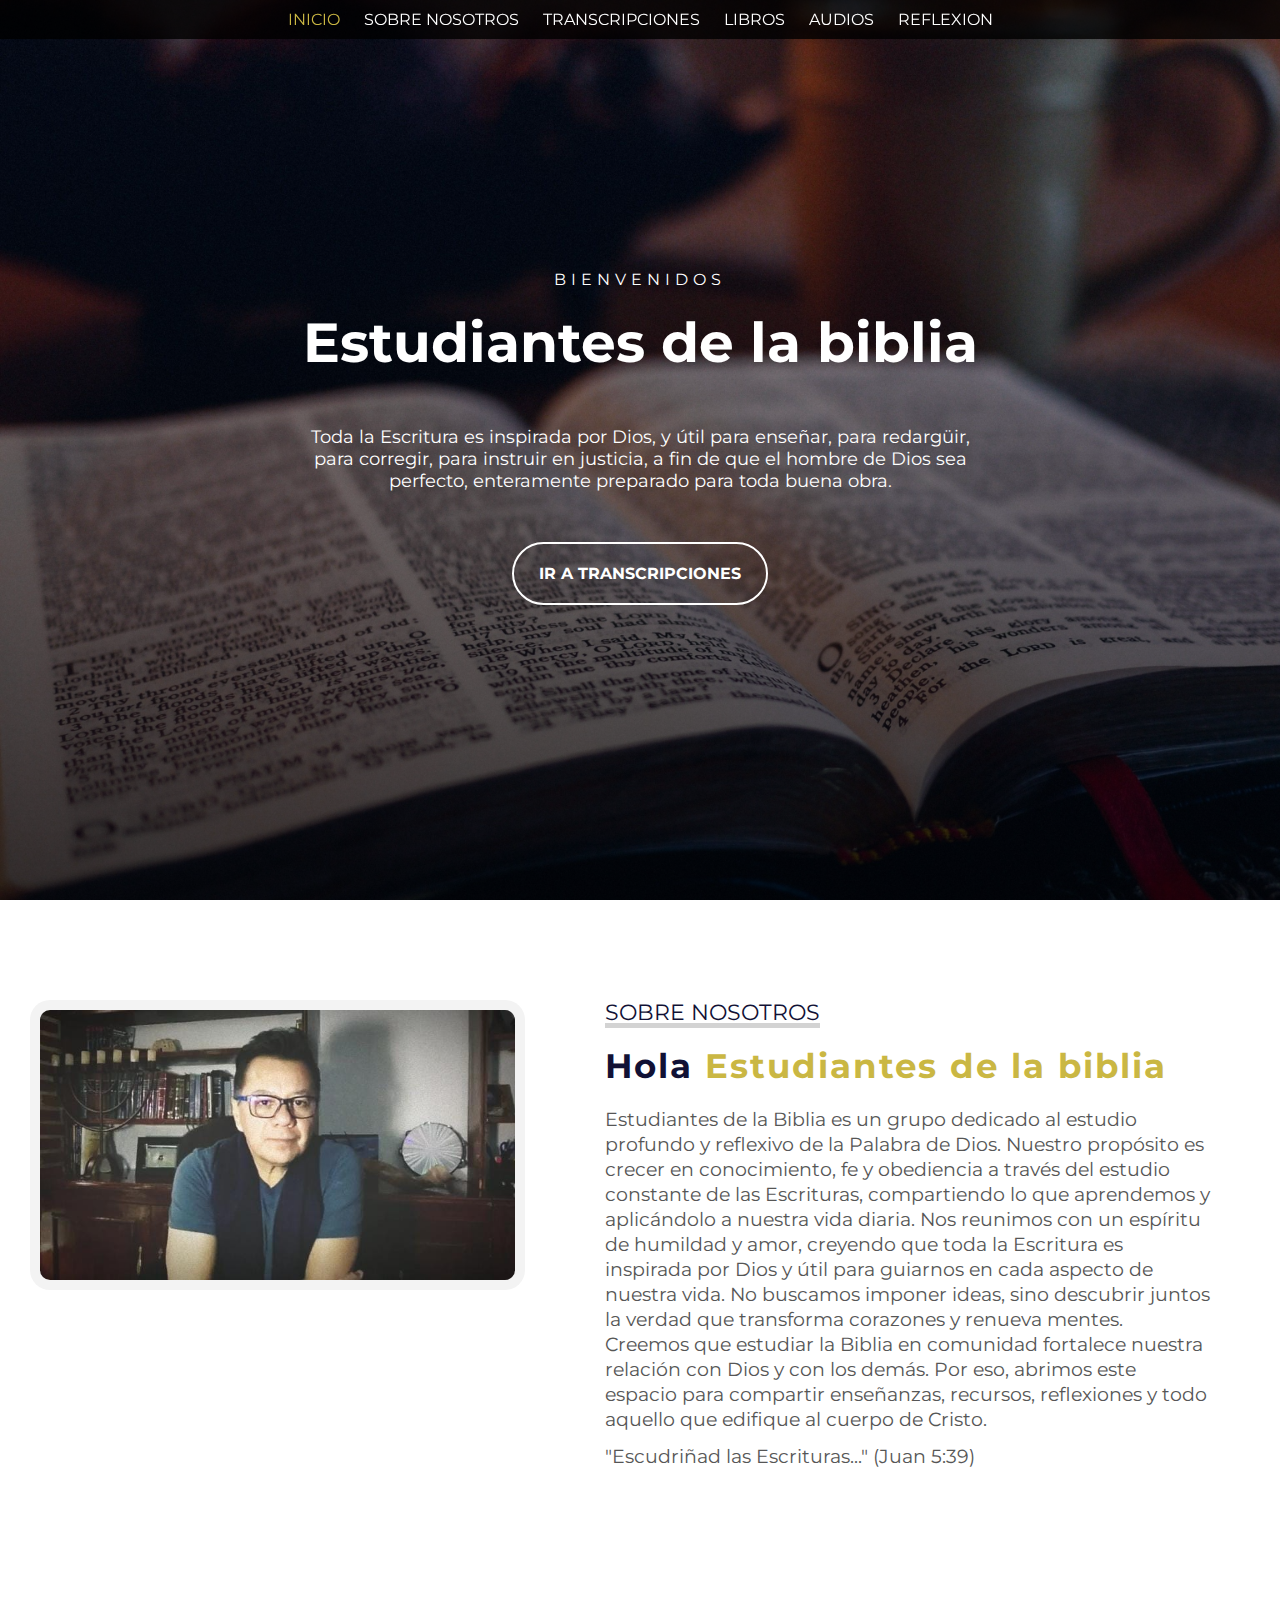
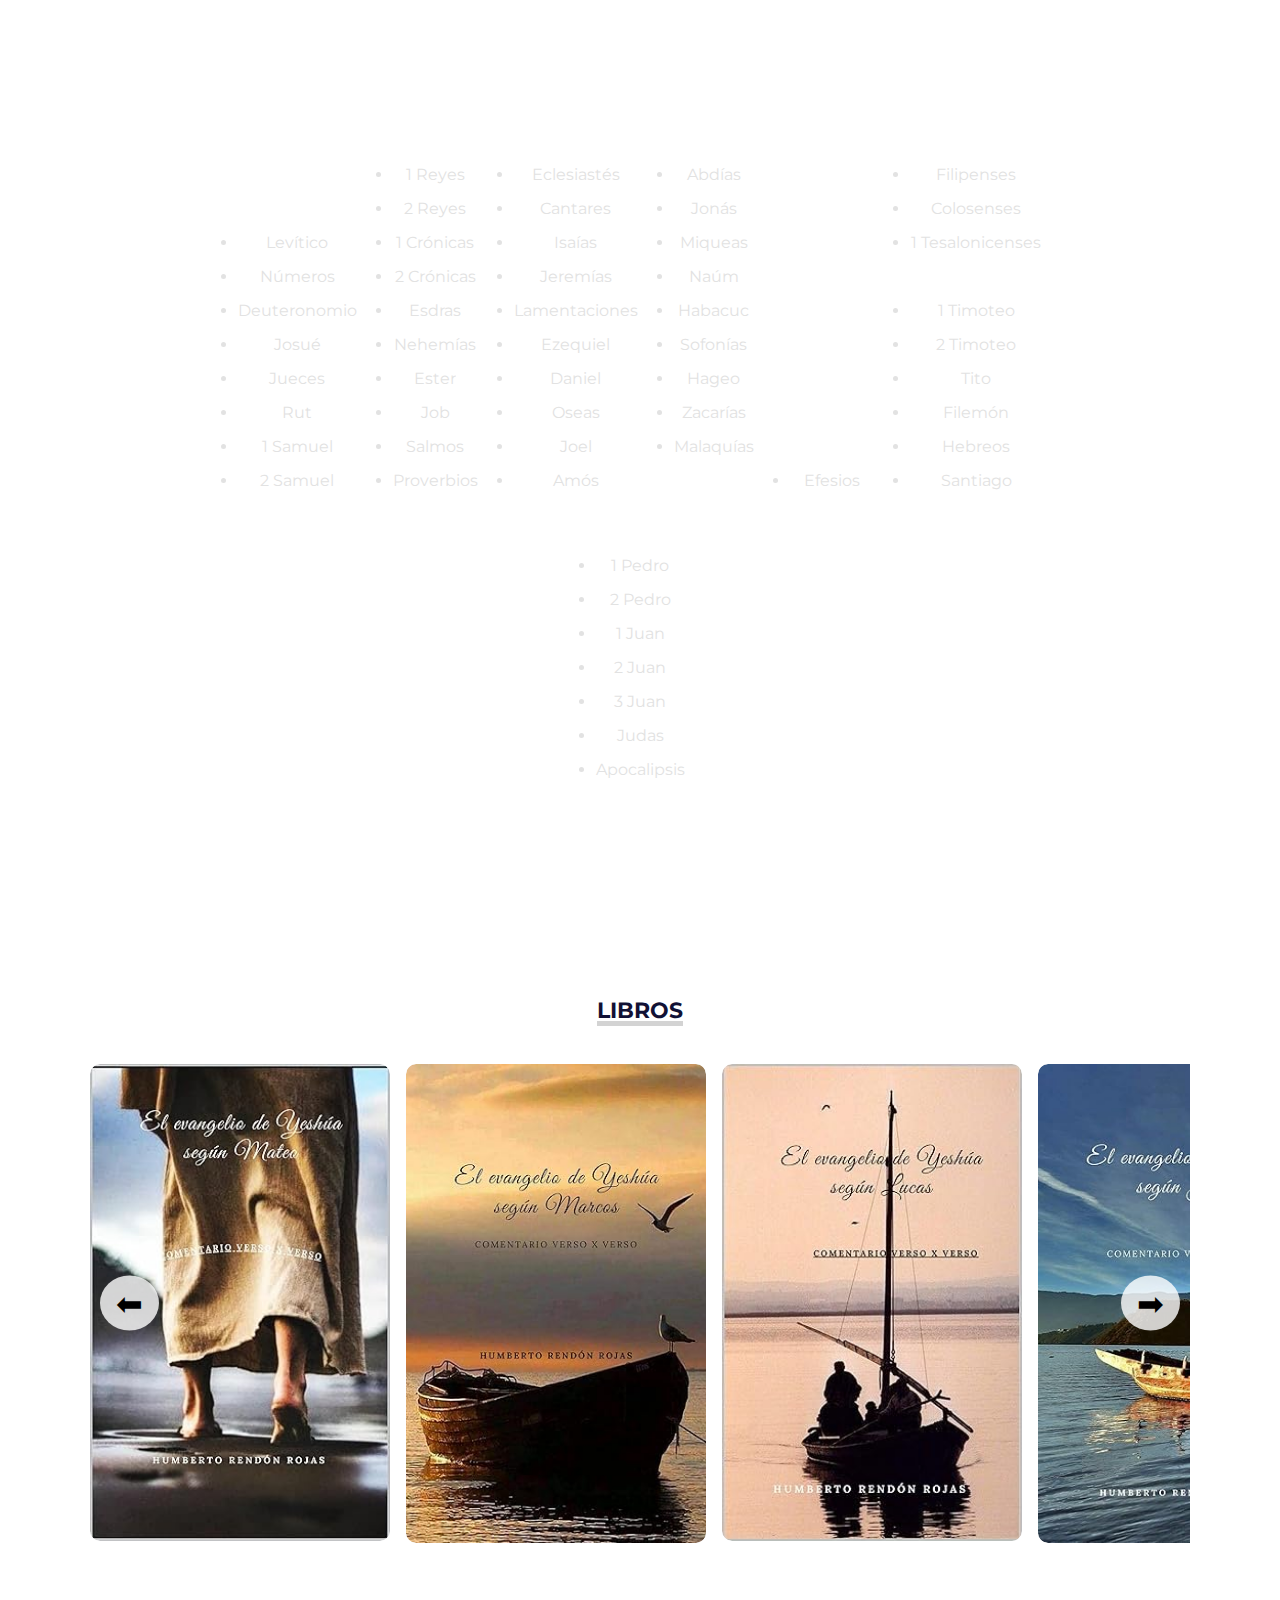
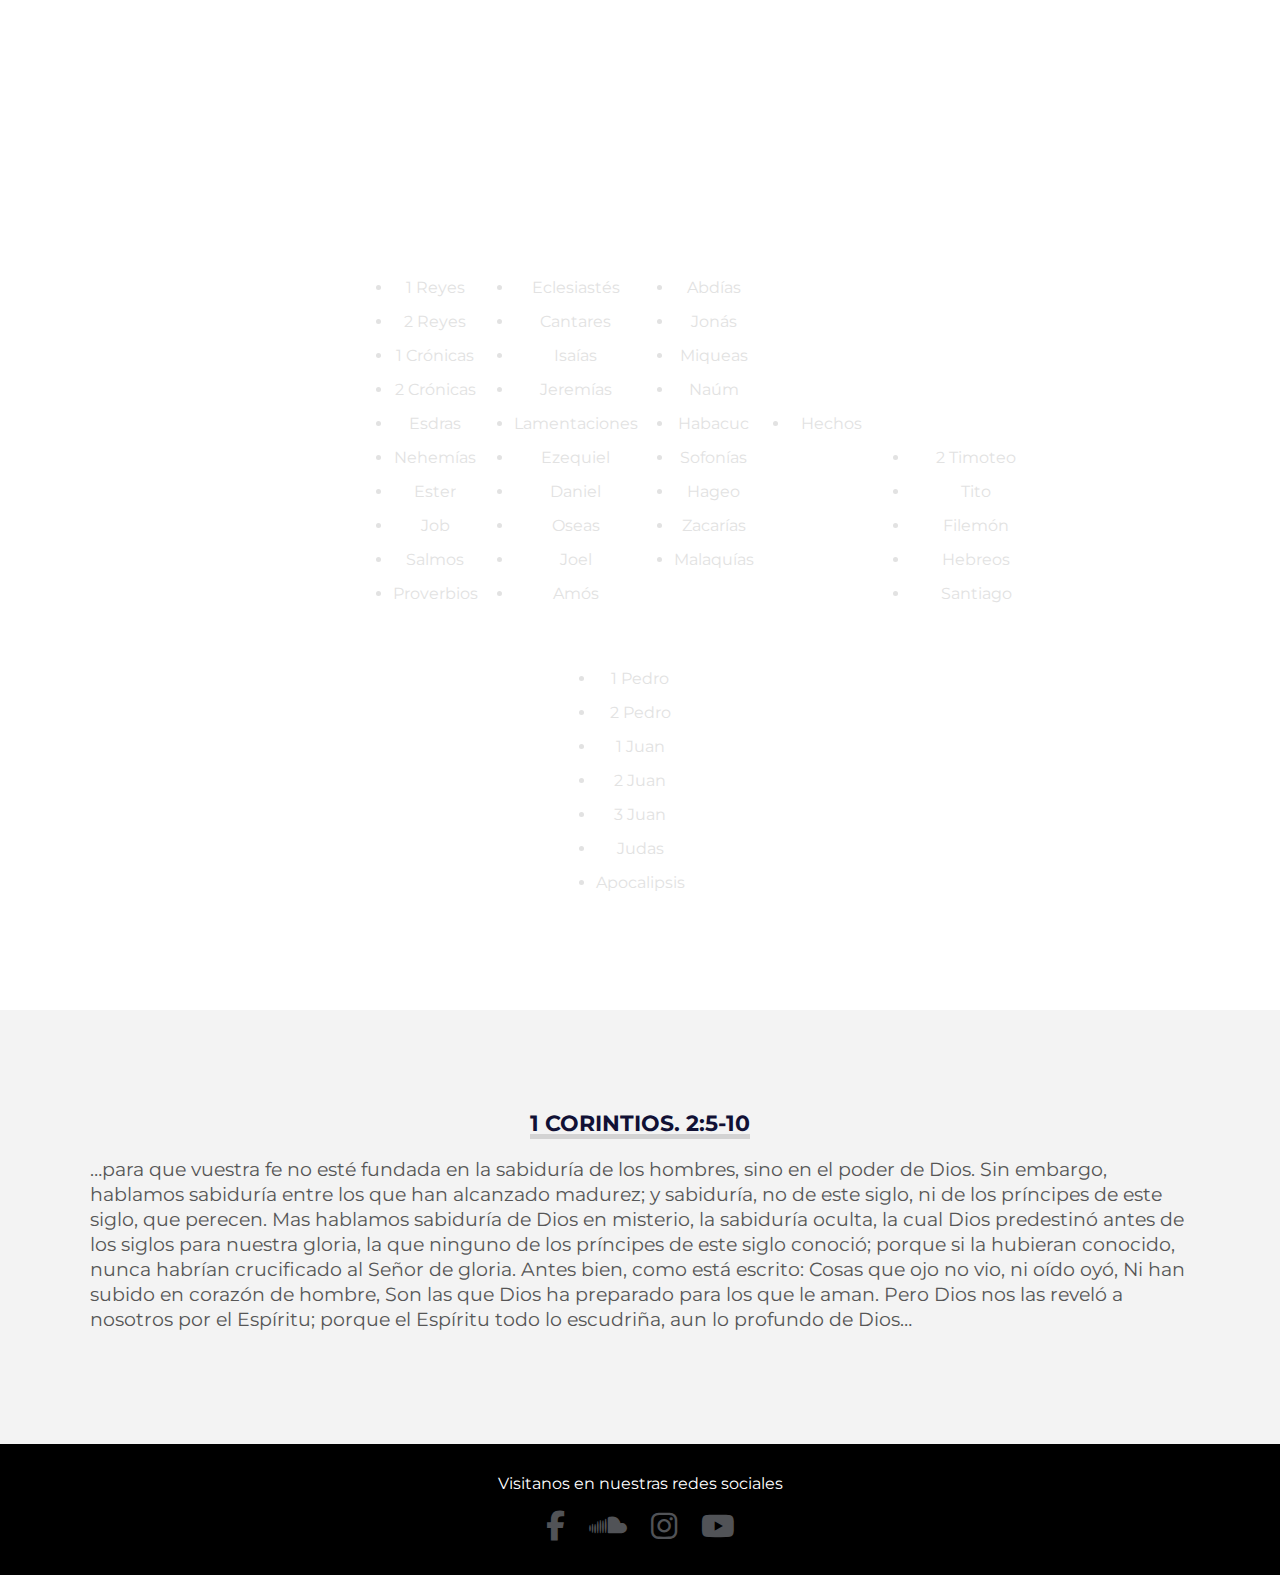
<file: index.html>
<!DOCTYPE html>
<html lang="es">

<head>
    <meta charset="UTF-8">
    <meta http-equiv="X-UA-Compatible" content="IE=edge">
    <meta name="viewport" content="width=device-width, initial-scale=1.0 user-scalable=no">
    <link rel="stylesheet" href="https://cdnjs.cloudflare.com/ajax/libs/font-awesome/6.1.1/css/all.min.css"
        integrity="sha512-KfkfwYDsLkIlwQp6LFnl8zNdLGxu9YAA1QvwINks4PhcElQSvqcyVLLD9aMhXd13uQjoXtEKNosOWaZqXgel0g=="
        crossorigin="anonymous" referrerpolicy="no-referrer" />
    <link rel="stylesheet" href="estilo.css">
    <link rel="stylesheet" href="https://cdnjs.cloudflare.com/ajax/libs/font-awesome/6.5.0/css/all.min.css">
    <link rel="icon" href="img/logo.jpg" type="image/jpg">

    <title>Estudiantes de la biblia</title>
</head>

<body>
    <!-- SECCION I N I C I O -->
    <section id="inicio">
        <div class="contenido">
            <header>
                <div class="contenido-header">
                    <br>
                    <nav id="nav" class="">
                        <ul id="links">
                            <li><a href="#inicio" class="seleccionado" onclick="seleccionar(this)">INICIO</a></li>
                            <li><a href="#sobremi" onclick="seleccionar(this)">SOBRE NOSOTROS</a></li>
                            <li><a href="#contenedor-principal" onclick="seleccionar(this)">TRANSCRIPCIONES</a></li>
                            <li><a href="#portfolio" onclick="seleccionar(this)">LIBROS</a></li>
                            <li><a href="#contenedor-audios" onclick="seleccionar(this)">AUDIOS</a></li>
                            <li><a href="#contacto" onclick="seleccionar(this)">REFLEXION</a></li>
                        </ul>
                    </nav>

                    <!-- Icono del menu responsive -->
                    <div id="icono-nav" onclick="responsiveMenu()">
                        <i class="fa-solid fa-bars"></i>
                    </div>


                    <div class="redes">

                    </div>
                </div>
            </header>
            <div class="presentacion">
                <p class="bienvenida">Bienvenidos</p>
                <h2>Estudiantes de la biblia</h2>
                <p class="descripcion">Toda la Escritura es inspirada por Dios, y útil para enseñar, para redargüir,
                    para corregir, para instruir en justicia, a fin de que el hombre de Dios sea perfecto, enteramente
                    preparado para toda buena obra.</p>
                <a href="#contenedor-principal">Ir a Transcripciones</a>
            </div>
        </div>
    </section>

    <section id="sobremi">
        <div class="contenedor-foto">
            <img src="img/Sobrenosotros.jpg" alt="">
        </div>
        <div class="sobremi">
            <p class="titulo-seccion">Sobre Nosotros</p>
            <h2>Hola <span>Estudiantes de la biblia</span> </h2>
            <p>Estudiantes de la Biblia es un grupo dedicado al estudio profundo y reflexivo de la Palabra de Dios.
                Nuestro propósito es crecer en conocimiento, fe y obediencia a través del estudio constante de las
                Escrituras, compartiendo lo que aprendemos y aplicándolo a nuestra vida diaria.
                Nos reunimos con un espíritu de humildad y amor, creyendo que toda la Escritura es inspirada por Dios y
                útil para guiarnos en cada aspecto de nuestra vida. No buscamos imponer ideas, sino descubrir juntos la
                verdad que transforma corazones y renueva mentes.
                Creemos que estudiar la Biblia en comunidad fortalece nuestra relación con Dios y con los demás. Por
                eso, abrimos este espacio para compartir enseñanzas, recursos, reflexiones y todo aquello que edifique
                al cuerpo de Cristo.
            </p>
            <p>"Escudriñad las Escrituras..." (Juan 5:39)</p>

        </div>
    </section>



    <div class="contenedor-skills" id="contenedor-principal">
        <!-- Vista de todos los libros -->
        <div id="vista-libros">
            <h1>Transcripciones</h1>
            <br>
            <br>
            <div class="libros-contenedor" id="lista-libros">
                <ul class="columna">
                    <a href="https://es.slideshare.net/saved/25014136/genesis" target="_blank"><li>Genesis</li></a>
                    <a href="https://es.slideshare.net/saved/25014427/exodo" target="_blank"><li>Exodo</li></a>
                    <li class="sin-contenido">Levítico</li>
                    <li class="sin-contenido">Números</li>
                    <li class="sin-contenido">Deuteronomio</li>
                    <li class="sin-contenido">Josué</li>
                    <li class="sin-contenido">Jueces</li>
                    <li class="sin-contenido">Rut</li>
                    <li class="sin-contenido">1 Samuel</li>
                    <li class="sin-contenido">2 Samuel</li>
                </ul>
                <ul class="columna">
                    <li class="sin-contenido">1 Reyes</li>
                    <li class="sin-contenido">2 Reyes</li>
                    <li class="sin-contenido">1 Crónicas</li>
                    <li class="sin-contenido">2 Crónicas</li>
                    <li class="sin-contenido">Esdras</li>
                    <li class="sin-contenido">Nehemías</li>
                    <li class="sin-contenido">Ester</li>
                    <li class="sin-contenido">Job</li>
                    <li class="sin-contenido">Salmos</li>
                    <li class="sin-contenido">Proverbios</li>
                </ul>
                <ul class="columna">
                    <li class="sin-contenido">Eclesiastés</li>
                    <li class="sin-contenido">Cantares</li>
                    <li class="sin-contenido">Isaías</li>
                    <li class="sin-contenido">Jeremías</li>
                    <li class="sin-contenido">Lamentaciones</li>
                    <li class="sin-contenido">Ezequiel</li>
                    <li class="sin-contenido">Daniel</li>
                    <li class="sin-contenido">Oseas</li>
                    <li class="sin-contenido">Joel</li>
                    <li class="sin-contenido">Amós</li>
                </ul>
                <ul class="columna">
                    <li class="sin-contenido">Abdías</li>
                    <li class="sin-contenido">Jonás</li>
                    <li class="sin-contenido">Miqueas</li>
                    <li class="sin-contenido">Naúm</li>
                    <li class="sin-contenido">Habacuc</li>
                    <li class="sin-contenido">Sofonías</li>
                    <li class="sin-contenido">Hageo</li>
                    <li class="sin-contenido">Zacarías</li>
                    <li class="sin-contenido">Malaquías</li>
                </ul>
                <ul class="columna">
                    <a href="https://es.slideshare.net/saved/25014007/evangelio-de-mateo" target="_blank"><li>Mateo</li></a>
                    <a href="https://es.slideshare.net/saved/25014145/evangelio-de-marcos" target="_blank"><li>Marcos</li></a>
                    <a href="https://es.slideshare.net/saved/25014354/evangelio-de-lucas" target="_blank"><li>Lucas</li></a>
                    <a href="https://es.slideshare.net/saved/25014304/evangelio-de-juan" target="_blank"><li>Juan</li></a>
                    <a href="https://es.slideshare.net/saved/25014479/libro-de-los-hechos" target="_blank"><li>Hechos</li></a>
                    <a href="https://es.slideshare.net/saved/25014552/romanos" target="_blank"><li>Romanos</li></a>
                    <a href="https://es.slideshare.net/saved/25014591/1-corintios" target="_blank"><li>1 Corintios</li></a>
                    <a href="https://es.slideshare.net/saved/25014661/2-corintios" target="_blank"><li>2 Corintios</li></a>
                    <a href="https://es.slideshare.net/saved/25014036/galatas" target="_blank"><li>Galatas</li></a>
                    <li class="sin-contenido">Efesios</li>
                </ul>
                <ul class="columna">
                    <li class="sin-contenido">Filipenses</li>
                    <li class="sin-contenido">Colosenses</li>
                    <li class="sin-contenido">1 Tesalonicenses</li>
                    <a href="https://es.slideshare.net/saved/25014153/2-de-tesalonicenses" target="_blank"><li>2 Tesalonicenses</li></a>
                    <li class="sin-contenido">1 Timoteo</li>
                    <li class="sin-contenido">2 Timoteo</li>
                    <li class="sin-contenido">Tito</li>
                    <li class="sin-contenido">Filemón</li>
                    <li class="sin-contenido">Hebreos</li>
                    <li class="sin-contenido">Santiago</li>
                </ul>
                <ul class="columna">
                    <li class="sin-contenido">1 Pedro</li>
                    <li class="sin-contenido">2 Pedro</li>
                    <li class="sin-contenido">1 Juan</li>
                    <li class="sin-contenido">2 Juan</li>
                    <li class="sin-contenido">3 Juan</li>
                    <li class="sin-contenido">Judas</li>
                    <li class="sin-contenido">Apocalipsis</li>
                </ul>
            </div>
        </div>
    </div>


    <!-- SECCION PORTAFOLIO -->
    <section id="portfolio">
        <h3 class="titulo-seccion">Libros</h3>
        <div class="carrusel-wrapper">
            <button class="btn-carrusel izquierda">⬅</button>
            <div class="carrusel-libros">
                <div class="contenedor-libros">
                    <a href="https://a.co/d/97aIZtc" target="_blank">
                        <div class="libro">
                            <div class="overlay"></div>
                            <img src="img/Libro1.jpg" alt="">
                            <div class="info">
                                <h4>Mateo</h4>
                                <p>El evangelio de Yeshua</p>
                            </div>
                        </div>
                    </a>
                    <a href="https://a.co/d/4YUUyGb" target="_blank">
                        <div class="libro">
                            <div class="overlay"></div>
                            <img src="img/Libro2.jpg" alt="">
                            <div class="info">
                                <h4>Marcos</h4>
                                <p>El evangelio de Yeshua</p>
                            </div>
                        </div>
                    </a>
                    <a href="https://a.co/d/8Tiuu2w" target="_blank">
                        <div class="libro">
                            <div class="overlay"></div>
                            <img src="img/Libro3.jpg" alt="">
                            <div class="info">
                                <h4>Lucas</h4>
                                <p>El evangelio de Yeshua</p>
                            </div>
                        </div>
                    </a>
                    <a href="https://a.co/d/6t5assS" target="_blank">
                        <div class="libro">
                            <div class="overlay"></div>
                            <img src="img/Libro4.jpg" alt="">
                            <div class="info">
                                <h4>Juan</h4>
                                <p>El evangelio de Yeshua</p>
                            </div>
                        </div>
                    </a>
                    <a href="https://a.co/d/9AhhsA9" target="_blank">
                        <div class="libro">
                            <div class="overlay"></div>
                            <img src="img/Libro5.jpg" alt="">
                            <div class="info">
                                <p>Hechos de los apostoles</p>
                            </div>
                        </div>
                    </a>
                    <a href="https://a.co/d/dmq4VeM" target="_blank">
                        <div class="libro">
                            <div class="overlay"></div>
                            <img src="img/Libro6.jpg" alt="">
                            <div class="info">
                                <h4>Romanos</h4>
                                <p>El evangelio de Yeshua</p>
                            </div>
                        </div>
                    </a>
                    <a href="https://a.co/d/3M1YBqJ" target="_blank">
                        <div class="libro">
                            <div class="overlay"></div>
                            <img src="img/Libro7.jpg" alt="">
                            <div class="info">
                                <h4>Corintios</h4>
                                <p>El evangelio de Yeshua</p>
                            </div>
                        </div>
                    </a>
                    <a href="https://a.co/d/fwYSLnM" target="_blank">
                        <div class="libro">
                            <div class="overlay"></div>
                            <img src="img/Libro8.jpg" alt="">
                            <div class="info">
                                <h4>Exodo</h4>
                                <p>Verso por verso</p>
                            </div>
                        </div>
                    </a>
                    <a href="https://a.co/d/2m4eASB" target="_blank">
                        <div class="libro">
                            <div class="overlay"></div>
                            <img src="img/Libro9.jpg" alt="">
                            <div class="info">
                                <h4>El diezmo</h4>
                                <p>Conforme a la doctrina de Yeshua</p>
                            </div>
                        </div>
                    </a>
                    <a href="https://a.co/d/gacDZd6" target="_blank">
                        <div class="libro">
                            <div class="overlay"></div>
                            <img src="img/Libro10.jpg" alt="">
                            <div class="info">
                                <h4>Sincretismo religioso</h4>
                                <p>Antiguo Testamento</p>
                            </div>
                        </div>
                    </a>
                    <a href="https://a.co/d/4Uiuqg7" target="_blank">
                        <div class="libro">
                            <div class="overlay"></div>
                            <img src="img/Libro11.jpg" alt="">
                            <div class="info">
                                <h4>Las fiestas de primavera</h4>
                                <p>Antiguo Testamento</p>
                            </div>
                        </div>
                    </a>
                </div>
            </div>
            <button class="btn-carrusel derecha">➡</button>
        </div>
    </section>
    <div class="contenedor-audios" id="contenedor-audios">
        <!-- Vista de todos los libros -->
        <div id="vista-audios">
            <h1>Audios</h1>
            <br>
            <br>
            <div class="audios-contenedor" id="lista-audios">
                <ul class="columna">
                    <a href="https://soundcloud.com/talmid-yisrael/sets/genesis" target="_blank"><li>Genesis</li></a>
                    <a href="https://soundcloud.com/talmid-yisrael/sets/exodo" target="_blank"><li>Exodo</li></a>
                    <a href="https://soundcloud.com/talmid-yisrael/sets/levitico" target="_blank"><li>Levítico</li></a>
                    <a href="https://soundcloud.com/talmid-yisrael/sets/numeros" target="_blank"><li>Numeros</li></a>
                    <li>Deuteronomio</li>
                    <a href="https://soundcloud.com/talmid-yisrael/sets/josue" target="_blank"><li>Josué</li></a>
                    <a href="https://soundcloud.com/talmid-yisrael/sets/libro-de-los-jueces" target="_blank"><li>Jueces</li></a>
                    <a href="https://soundcloud.com/talmid-yisrael/sets/rut" target="_blank"><li>Rut</li></a>
                    <a href="https://soundcloud.com/talmid-yisrael/sets/1-samuel" target="_blank"><li>1 Samuel</li></a>
                    <a href="https://soundcloud.com/talmid-yisrael/sets/2-samuel" target="_blank"><li>2 Samuel</li></a>
                </ul>
                <ul class="columna">
                    <li class="sin-contenido">1 Reyes</li>
                    <li class="sin-contenido">2 Reyes</li>
                    <li class="sin-contenido">1 Crónicas</li>
                    <li class="sin-contenido">2 Crónicas</li>
                    <li class="sin-contenido">Esdras</li>
                    <li class="sin-contenido">Nehemías</li>
                    <li class="sin-contenido">Ester</li>
                    <li class="sin-contenido">Job</li>
                    <li class="sin-contenido">Salmos</li>
                    <li class="sin-contenido">Proverbios</li>
                </ul>
                <ul class="columna">
                    <li class="sin-contenido">Eclesiastés</li>
                    <li class="sin-contenido">Cantares</li>
                    <li class="sin-contenido">Isaías</li>
                    <li class="sin-contenido">Jeremías</li>
                    <li class="sin-contenido">Lamentaciones</li>
                    <li class="sin-contenido">Ezequiel</li>
                    <li class="sin-contenido">Daniel</li>
                    <li class="sin-contenido">Oseas</li>
                    <li class="sin-contenido">Joel</li>
                    <li class="sin-contenido">Amós</li>
                </ul>
                <ul class="columna">
                    <li class="sin-contenido">Abdías</li>
                    <li class="sin-contenido">Jonás</li>
                    <li class="sin-contenido">Miqueas</li>
                    <li class="sin-contenido">Naúm</li>
                    <li class="sin-contenido">Habacuc</li>
                    <li class="sin-contenido">Sofonías</li>
                    <li class="sin-contenido">Hageo</li>
                    <li class="sin-contenido">Zacarías</li>
                    <li class="sin-contenido">Malaquías</li>
                </ul>
                <ul class="columna">
                    <a href="https://soundcloud.com/talmid-yisrael/sets/evangelio-de-mateo" target="_blank"><li>Mateo</li></a>
                    <a href="https://soundcloud.com/talmid-yisrael/sets/evangelio-de-marcos" target="_blank"><li>Marcos</li></a>
                    <a href="https://soundcloud.com/talmid-yisrael/sets/evangelio-de-lucas" target="_blank"><li>Lucas</li></a>
                    <a href="https://soundcloud.com/talmid-yisrael/sets/evangelio-de-juan" target="_blank"><li>Juan</li></a>
                    <li class="sin-contenido">Hechos</li>
                    <a href="https://soundcloud.com/talmid-yisrael/sets/romanos" target="_blank"><li>Romanos</li></a>
                    <a href="https://soundcloud.com/talmid-yisrael/sets/1-carta-a-los-corintios" target="_blank"><li>1 Corintios</li></a>
                    <a href="https://soundcloud.com/talmid-yisrael/sets/2-corintios" target="_blank"><li>2 Corintios</li></a>
                    <a href="https://soundcloud.com/talmid-yisrael/sets/galatas" target="_blank"><li>Gálatas</li></a>
                    <a href="https://soundcloud.com/talmid-yisrael/sets/efesios" target="_blank"><li>Efesios</li></a>
                </ul>
                <ul class="columna">
                    <a href="https://soundcloud.com/talmid-yisrael/sets/filipenses" target="_blank"><li>Filipenses</li></a>
                    <a href="https://soundcloud.com/talmid-yisrael/sets/colosenses" target="_blank"><li>Colosenses</li></a>
                    <a href="https://soundcloud.com/talmid-yisrael/sets/1-tesalonicenses" target="_blank"><li>1 Tesalonicenses</li></a>
                    <a href="https://soundcloud.com/talmid-yisrael/sets/2-tesalonicenses-1" target="_blank"><li>2 Tesalonicenses</li></a>
                    <a href="https://soundcloud.com/talmid-yisrael/sets/1-timoteo" target="_blank"><li>1 Timoteo</li></a>
                    <li class="sin-contenido">2 Timoteo</li>
                    <li class="sin-contenido">Tito</li>
                    <li class="sin-contenido">Filemón</li>
                    <li class="sin-contenido">Hebreos</li>
                    <li class="sin-contenido">Santiago</li>
                </ul>
                <ul class="columna">
                    <li class="sin-contenido">1 Pedro</li>
                    <li class="sin-contenido">2 Pedro</li>
                    <li class="sin-contenido">1 Juan</li>
                    <li class="sin-contenido">2 Juan</li>
                    <li class="sin-contenido">3 Juan</li>
                    <li class="sin-contenido">Judas</li>
                    <li class="sin-contenido">Apocalipsis</li>
                </ul>
            </div>
        </div>
    </div>

    <!-- SECCTION C O N T A C T O -->
    <section id="contacto">
        <h3 class="titulo-seccion">1 Corintios. 2:5-10</h3>
        <div class="contenedor-form">
            <p>…para que vuestra fe no esté fundada en la sabiduría de los hombres, sino en el poder de Dios. Sin
                embargo, hablamos sabiduría entre los que han alcanzado madurez; y sabiduría, no de este siglo, ni
                de
                los príncipes de este siglo, que perecen. Mas hablamos sabiduría de Dios en misterio, la sabiduría
                oculta, la cual Dios predestinó antes de los siglos para nuestra gloria, la que ninguno de los
                príncipes
                de este siglo conoció; porque si la hubieran conocido, nunca habrían crucificado al Señor de gloria.
                Antes bien, como está escrito: Cosas que ojo no vio, ni oído oyó, Ni han subido en corazón de
                hombre,
                Son las que Dios ha preparado para los que le aman. Pero Dios nos las reveló a nosotros por el
                Espíritu;
                porque el Espíritu todo lo escudriña, aun lo profundo de Dios…</p>
        </div>
    </section>

    <!-- SECCION FOOTER -->
    <footer>
        <p>Visitanos en nuestras redes sociales</p>
        <div class="redes-sociales">
            <a href="https://www.facebook.com/share/g/1ELEEQDdVt/" target="_blank"><i class="fab fa-facebook-f"></i></a>
            <a href="https://soundcloud.com/talmid-yisrael" target="_blank"><i class="fab fa-soundcloud"></i></a>
            <a href="https://www.instagram.com/untranscriptor?utm_source=ig_web_button_share_sheet&igsh=ZDNlZDc0MzIxNw=="
                target="_blank"><i class="fab fa-instagram"></i></a>
            <a href="https://www.youtube.com/@estudiantesdelabiblia1059" target="_blank"><i
                    class="fab fa-youtube"></i></a>
        </div>
    </footer>


    <script src="script.js"></script>
</body>

</html>
</file>
<file: estilo.css>
@import url('https://fonts.googleapis.com/css2?family=Montserrat:wght@200;300;400;500;600&display=swap');

        * {
            margin: 0;
            padding: 0;
            box-sizing: border-box;
            font-family: 'Montserrat';
        }

        html {
            scroll-behavior: smooth;
        }

        #inicio {
            background: linear-gradient(rgba(0, 0, 0, 0.2), rgba(0, 0, 0, .7)), url("img/fondo-inicio.jpg");
            background-size: cover;
            background-position: center center;
            height: 100vh;
        }

        #inicio .contenido header {
            background-color: rgba(0, 0, 0, .8);
            position: fixed;
            width: 100%;
            z-index: 100;
            top: 0;
        }

        #inicio .contenido header .contenido-header {
            max-width: 1100px;
            margin: auto;
            display: flex;
            justify-content: space-between;
            align-items: center;
            padding: 10px 20px;
        }

        #inicio .contenido header .contenido-header h1 {
            text-align: center;
            color: #cab743;
        }

        #inicio .contenido header .contenido-header nav ul {
            list-style: none;
            display: flex;
            align-items: center;
        }

        #inicio .contenido header .contenido-header nav ul li a {
            text-decoration: none;
            color: #fff;
            margin: 0 12px;
            font-weight: 400;
            transition: .5s;
        }

        #inicio .contenido header .contenido-header nav ul li a:hover {
            color: #cab743;
        }

        #inicio .contenido header .contenido-header .redes a {
            text-decoration: none;
            color: #fff;
            display: inline-block;
            margin-left: 10px;
            transition: .5s;
        }

        #inicio .contenido header .contenido-header .redes a:hover {
            color: #cab743;
        }

        #inicio .contenido header .contenido-header .seleccionado {
            color: #cab743;
        }

        #inicio .contenido .presentacion {
            max-width: 1100px;
            height: 100vh;
            margin: auto;
            color: #fff;
            display: flex;
            flex-direction: column;
            align-items: center;
            justify-content: center;
        }

        #inicio .contenido .presentacion .bienvenida {
            font-size: 16px;
            margin-bottom: 20px;
            text-transform: uppercase;
            letter-spacing: 5px;
        }

        #inicio .contenido .presentacion h2 {
            font-size: 55px;
            margin-bottom: 25px;
            text-align: center;
        }

        #inicio .contenido .presentacion h2 span {
            font-size: 25px;
            color: #cab743;
        }

        #inicio .contenido .presentacion .descripcion {
            max-width: 700px;
            margin: 25px auto;
            font-size: 18px;
            text-align: center;
        }

        #inicio .contenido .presentacion a {
            text-decoration: none;
            display: inline-block;
            margin: 25px;
            padding: 20px 25px;
            border: 2px solid #fff;
            border-radius: 50px;
            color: #fff;
            font-weight: bold;
            text-transform: uppercase;
            transition: .5s;
        }

        #inicio .contenido .presentacion a:hover {
            background-color: #cab743;
        }

        #icono-nav {
            color: #fff;
            display: none;
        }

        #sobremi {
            max-width: 1250px;
            margin: auto;
            padding: 100px 15px;
            color: #111135;
            display: flex;
            height: 70vh;
        }

        #sobremi .contenedor-foto {
            flex-basis: 45%;
            /* O 50% si quieres que la imagen tome la mitad */
            margin-right: 40px;
            /* Menos separación del texto */
        }

        #sobremi .sobremi {
            flex-basis: 55%;
        }

        #sobremi .contenedor-foto img {
            padding: 10px;
            width: 100%;
            border-radius: 20px;
            background-color: #f3f3f3;
        }

        #sobremi .sobremi {
            margin: 0 40px;
        }

        #sobremi .sobremi .titulo-seccion {
            font-size: 22px;
            text-transform: uppercase;
            color: #111135;
            text-decoration: underline;
            text-decoration-color: #d3d3d3;
            text-decoration-thickness: 5px;
        }

        #sobremi .sobremi h2 {
            font-size: 34px;
            font-weight: bold;
            margin: 20px 0;
            letter-spacing: 2px;
        }

        #sobremi .sobremi h2 span {
            color: #cab743;
        }

        #sobremi .sobremi h3 {
            font-size: 20px;
            font-weight: 500;
            text-transform: uppercase;
            margin-bottom: 20px;
            letter-spacing: 1px;
        }

        #sobremi .sobremi p {
            font-size: 19px;
            line-height: 25px;
            color: #565656;
            margin-bottom: 12px;
        }

        #sobremi .sobremi a {
            display: inline-block;
            text-decoration: none;
            color: #000;
            border-radius: 30px;
            border: 1px solid #000;
            padding: 10px 20px;
            margin-top: 30px;
            transition: .5s;
        }

        #sobremi .sobremi a:hover {
            background-color: #cab743;
            color: #fff;
        }

        @media (max-width: 768px) {
            #sobremi {
                flex-direction: column;
                height: auto;
                padding: 60px 20px;
            }

            #sobremi .contenedor-foto {
                margin-right: 0;
                margin-bottom: 30px;
            }

            #sobremi .sobremi {
                margin: 0;
            }

            #sobremi .sobremi h2 {
                font-size: 28px;
            }

            #sobremi .sobremi p {
                font-size: 16px;
                line-height: 22px;
            }

            #sobremi .sobremi .titulo-seccion {
                font-size: 18px;
            }
        }



        /* Para que los textos no se salgan */
        .contenedor-skills {
            background: linear-gradient(rgba(0, 0, 0, 0.2), rgba(0, 0, 0, 0.7)), url("img/coronaespinas.webp");
            background-attachment: fixed;
            background-repeat: no-repeat;
            background-size: cover;
            background-position: center center;
            color: #fff;
            padding: 100px 20px;
            text-align: center;
            overflow: hidden;
            box-sizing: border-box;
        }


        .libros-contenedor {
            display: flex;
            flex-wrap: wrap;
            justify-content: center;
            gap: 30px;
            margin-top: 40px;
        }

        .libros-contenedor ul {
            columns: 2.5;
            column-gap: 40px;
            padding: 3px;
        }

        .libros-contenedor li {
            margin: 15px 0;
            font-size: 16px;
        }

        .libros-contenedor a {
            color: white;
            text-decoration: none;
        }

        #vista-libros,
        #vista-libro {
            max-width: 900px;
            margin: 0 auto;
            cursor: pointer;

        }

        /* Flecha y título */
        .encabezado-libro {
            display: flex;
            align-items: center;
            margin-bottom: 20px;
            text-align: left;
            color: #fff;


        }

        .flecha-atras {
            cursor: pointer;
            font-size: 24px;
            margin-right: 10px;
            transition: color 0.3s;
        }

        .flecha-atras:hover {
            color: #ffd700;
        }

        #titulo-libro {
            font-size: 28px;
            margin: 0;
        }

        .oculto {
            display: none;
        }

        .vista-activa {
            animation: aparecer 0.6s ease forwards;
        }

        @keyframes aparecer {
            0% {
                opacity: 0;
                transform: scale(0.9);
            }

            100% {
                opacity: 1;
                transform: scale(1);
            }
        }

        .contenedor-audios {
            background: linear-gradient(rgba(0, 0, 0, 0.2), rgba(0, 0, 0, 0.7)), url("img/fondoaudio2.jpg");
            background-attachment: fixed;
            background-repeat: no-repeat;
            background-size: cover;
            background-position: center center;
            color: #fff;
            padding: 100px 20px;
            text-align: center;
            overflow: hidden;
            box-sizing: border-box;
        }


        .audios-contenedor {
            display: flex;
            flex-wrap: wrap;
            justify-content: center;
            gap: 30px;
            margin-top: 40px;
        }

        .audios-contenedor ul {
            columns: 2.5;
            column-gap: 40px;
            padding: 3px;
        }


        .audios-contenedor li {
            margin: 15px 0;
            font-size: 16px;
        }

        .audios-contenedor a {
            color: white;
            text-decoration: none;
        }

        /* Asegurarse de que las vistas ocupen todo el ancho disponible */
        #vista-audios,
        #vista-audios {
            max-width: 900px;
            margin: 0 auto;
            cursor: pointer;

        }

        /* Flecha y título */
        .encabezado-audios {
            display: flex;
            align-items: center;
            margin-bottom: 20px;
            text-align: left;
            color: #fff;


        }

        /* Estilo general */
        #portfolio {
            max-width: 1100px;
            padding: 100px 0;
            margin: auto;
        }

        #portfolio .titulo-seccion {
            text-align: center;
            font-size: 22px;
            text-transform: uppercase;
            color: #111135;
            text-decoration: underline;
            text-decoration-color: #d3d3d3;
            text-decoration-thickness: 5px;
            margin-bottom: 40px;
        }

        /* Contenedor del carrusel */
        .carrusel-wrapper {
            position: relative;
            width: 100%;
            overflow: hidden;
            max-width: 1200px;
            margin: 0 auto;
        }

        /* Botones */
        .btn-carrusel {
            position: absolute;
            top: 50%;
            transform: translateY(-50%);
            z-index: 10;
            background-color: #ffffffcc;
            border: none;
            font-size: 2rem;
            cursor: pointer;
            padding: 0.5rem 1rem;
            border-radius: 50%;
            transition: background 0.3s;
        }

        .btn-carrusel:hover {
            background-color: #ffffff;
        }

        .izquierda {
            left: 10px;
        }

        .derecha {
            right: 10px;
        }

        /* Vista del carrusel */
        .carrusel-libros {
            overflow: hidden;
            width: 100%;
        }

        /* Contenedor de los libros */
        .contenedor-libros {
            display: flex;
            transition: transform 0.5s ease-in-out;
            gap: 1rem;
        }

        /* Libro */
        .libro {
            position: relative;
            flex: 0 0 auto;
            width: 300px;
            border-radius: 10px;
            overflow: hidden;
            cursor: pointer;
            transition: transform 0.3s ease;
        }

        .libro img {
            width: 100%;
            display: block;
            border-radius: 10px;
            transition: filter 0.3s;
        }

        .libro:hover img {
            filter: brightness(0.5);
        }

        /* Overlay animado */
        .overlay {
            position: absolute;
            top: 0;
            left: 0;
            width: 100%;
            height: 100%;
            background: linear-gradient(45deg, transparent, rgba(128, 0, 128, 0.3));
            opacity: 0;
            transition: opacity 0.3s ease;
        }

        .libro:hover .overlay {
            opacity: 1;
        }

        /* Texto que aparece al pasar el cursor */
        .info {
            position: absolute;
            bottom: 0;
            width: 100%;
            padding: 0.8rem;
            background-color: rgba(0, 0, 0, 0.7);
            color: white;
            transform: translateY(100%);
            opacity: 0;
            transition: all 0.3s ease-in-out;
            text-align: center;
        }

        .libro:hover .info {
            transform: translateY(0);
            opacity: 1;
        }

        /* Responsive */
        @media (max-width: 768px) {
            .libro {
                width: 150px;
            }
        }

        @media (max-width: 500px) {
            .btn-carrusel {
                display: none;
            }

            .contenedor-libros {
                overflow-x: auto;
                scroll-snap-type: x mandatory;
                -webkit-overflow-scrolling: touch;
                padding-bottom: 1rem;
            }

            .libro {
                scroll-snap-align: start;
            }
        }

        #contacto {
            padding: 100px 15px;
            background-color: #f3f3f3;
        }

        #contacto .titulo-seccion {
            margin-bottom: 20px;
        }

        #contacto .contenedor-form {
            max-width: 1100px;
            margin: auto;
        }

        #contacto .contenedor-form .fila {
            margin-bottom: 15px;
        }

        #contacto .contenedor-form .mitad {
            display: flex;
            justify-content: space-between;
        }

        #contacto .contenedor-form input,
        #contacto .contenedor-form textarea {
            padding: 20px;
            border-radius: 20px;
            border: none;
            border: 1px solid #919191;
        }

        #contacto .contenedor-form .mitad input {
            width: 48%;
        }

        #contacto .contenedor-form .input-full {
            width: 100%;
        }

        #contacto .titulo-seccion {
            text-align: center;
            font-size: 22px;
            text-transform: uppercase;
            color: #111135;
            text-decoration: underline;
            text-decoration-color: #d3d3d3;
            text-decoration-thickness: 5px;
        }

        #contacto .contenedor-form {
            font-size: 19px;
            line-height: 25px;
            color: #565656;
            margin-bottom: 12px;
        }

        footer {
            background-color: #000;
            color: #fff;
            text-align: center;
            padding: 30px 0;
        }

        footer a {
            text-decoration: none;
            color: #fff;
            display: inline-block;
            margin: 5px;
            font-size: 26px;
        }

        footer {
            background-color: #000000;
            color: #fff;
            text-align: center;
            padding: 30px 0;
            font-size: 16px;
        }

        footer .redes-sociales {
            margin-top: 15px;
        }

        footer .redes-sociales a {
            color: #515357;
            margin: 0 10px;
            font-size: 30px;
            transition: transform 0.3s, color 0.3s;
        }

        footer .redes-sociales a:hover {
            color: #fff;
            transform: scale(1.2);
        }


        /* *********************/
        /* seccion R E S P O N S I V E */
        /* *********************/

        @media screen and (max-width: 800px) {
            .redes {
                display: none;
            }

            nav {
                display: none;
            }

            nav.responsive {
                display: block;
                background-color: rgba(0, 0, 0, .8);
                width: 100%;
                position: absolute;
                top: 48px;
                left: 0;
                padding: 10px 0;
            }

            nav.responsive ul {
                display: block !important;
                text-align: center;
            }

            nav.responsive ul li {
                margin: 5px 0;
            }

            #icono-nav {
                display: block;
            }

            #inicio .contenido .presentacion h2 {
                font-size: 40px;
            }

            /* seccion SOBRE MI */
            #sobremi {
                padding: 50px 0;
                display: block;
            }

            #sobremi .contenedor-foto {
                max-width: 200px;
                margin: auto;
            }

            #sobremi .contenedor-foto img {
                padding: 8px;
            }

            #sobremi .sobremi .titulo-seccion {
                text-align: center;
            }

            #sobremi .sobremi h2 {
                font-size: 25px;
                text-align: center;
            }

            /* seccion MIS SERVICIOS */
            #servicios {
                padding: 50px 15px;
            }

            #servicios .fila {
                display: block;
            }

            #servicios .fila .servicio {
                margin: 10px auto;
            }

            /* seccion HABLIDADES MI */
            .contenedor-skills {
                padding: 50px 20px;
            }

            /* seccion PORTFOLIO */
            #portfolio {
                padding: 50px 0;
            }

            #portfolio .fila {
                display: block;
            }

            #portfolio .fila .proyecto {
                margin: 10px auto;
            }

            /* seccion CONTACTO */
            #contacto {
                padding: 50px 15px;
            }

            #contacto .contenedor-form .mitad {
                margin-bottom: 15px;
                display: block;
            }

            #contacto .contenedor-form .mitad input {
                width: 100%;
                margin-bottom: 15px;
            }
        }

        .sin-contenido {
            color: #cfcfcf;
            cursor: not-allowed;
            pointer-events: auto;
            opacity: 0.6;
            transition: background-color 0.3s;
        }

        .sin-contenido:hover {
            background-color: #ccc;
        }
</file>
